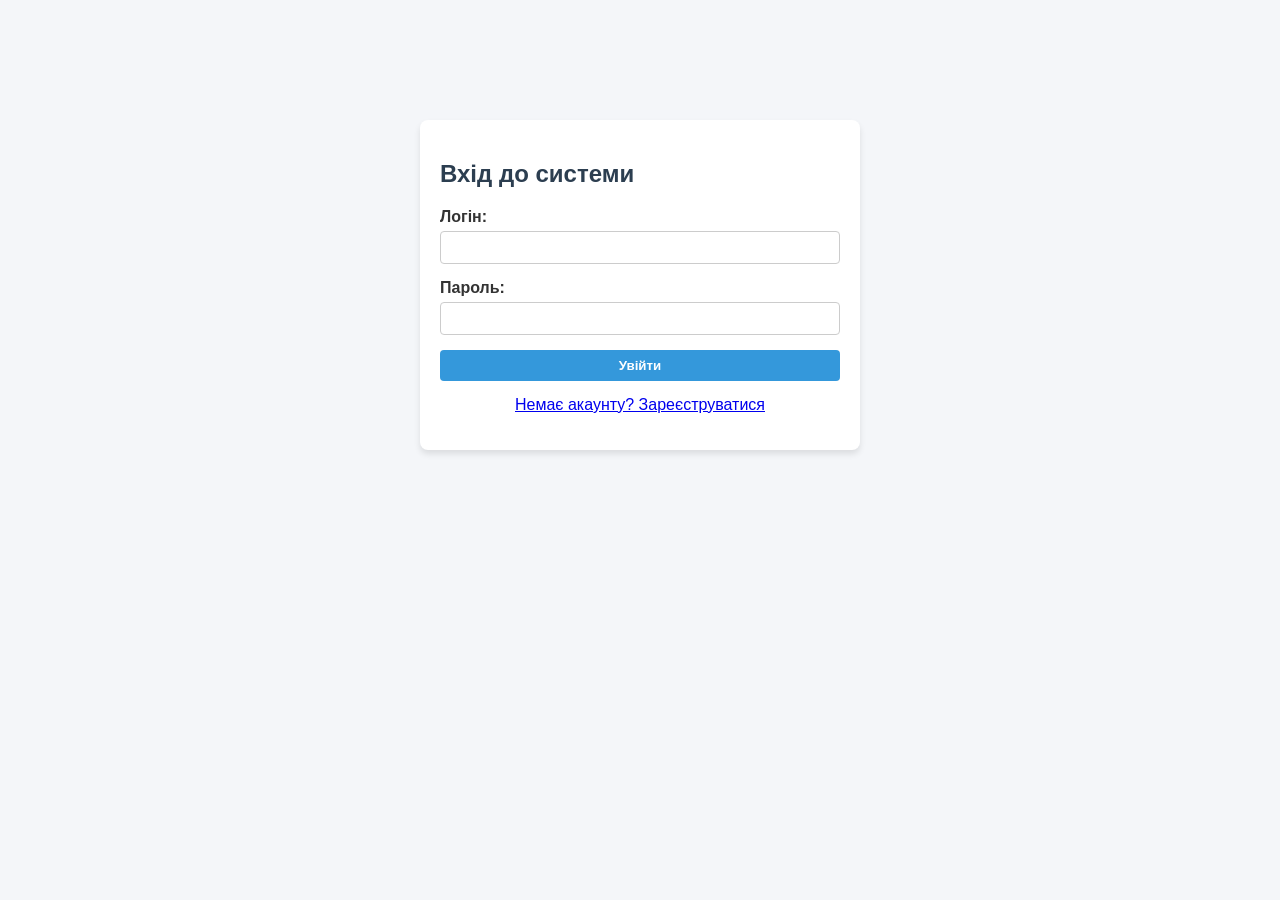
<file: shop_frontend/index.html>
<!DOCTYPE html>
<html lang="uk">
<head>
    <meta charset="UTF-8">
    <title>Головна — Магазин REST API</title>
    <link rel="stylesheet" href="style.css">
</head>
<body>
<div id="admin-orders-container" style="margin-top: 30px; padding: 15px; border: 1px solid #ddd; display: none;">
    <h3>Усі замовлення клієнтів (Адмін)</h3>
    <div id="admin-orders-list"></div>
</div>
<div id="admin-orders-container"></div>
    <div class="navbar">
        <h2>💻 REST-Shop <span id="user-display" style="font-size: 14px; color: #2ecc71;"></span></h2>
        <div>
            <a href="index.html">Каталог</a>
            <a href="admin.html" id="admin-link" style="display:none; color: #f1c40f;">Адмінка</a>
            <a href="#" onclick="logoutUser()" style="color: #e74c3c;">Вийти</a>
        </div>
    </div>

    <div style="max-width: 1200px; margin: 0 auto;">
        <h2>🛒 Каталог товарів</h2>
        <div id="products-grid" class="grid" style="margin-bottom: 40px;">
            </div>

        <hr>

        <h2>📋 Мої замовлення (Кошик та статуси)</h2>
        <div id="orders-list" style="background: white; padding: 20px; border-radius: 8px; box-shadow: 0 2px 4px rgba(0,0,0,0.05);">
            </div>
    </div>

    <script src="app.js"></script>
    <script>
        // Функція збирання інтерфейсу користувача
        async function loadDashboard() {
            const token = localStorage.getItem("token");
            const username = localStorage.getItem("username");
            
            if (!token) {
                window.location.href = "login.html";
                return;
            }

            document.getElementById('user-display').innerText = `(Вітаємо, ${username}!)`;
            
            // Якщо логін admin — показуємо лінк на панель адміна
            if (username === "admin") {
                document.getElementById('admin-link').style.display = "inline";
            }

            // 1. Рендеримо товари
            const productsGrid = document.getElementById('products-grid');
            productsGrid.innerHTML = "Завантаження товарів...";
            const products = await fetchProducts();
            productsGrid.innerHTML = "";
            
            if(products.length === 0) {
                productsGrid.innerHTML = "<p>Наразі товарів немає в наявності.</p>";
            }

            products.forEach(p => {
                productsGrid.innerHTML += `
                    <div class="card">
                        <h3>${p.title}</h3>
                        <p>Ціна: <strong>${p.price} грн</strong></p>
                        <p>На складі: ${p.stock} шт.</p>
                        <button class="btn ${p.stock > 0 ? '' : 'btn-danger'}" 
                                onclick="createOrder(${p.id}, 1)" ${p.stock > 0 ? '' : 'disabled'}>
                            ${p.stock > 0 ? 'Купити' : 'Немає в наявності'}
                        </button>
                    </div>
                `;
            });

            // 2. Рендеримо замовлення
            const ordersList = document.getElementById('orders-list');
            ordersList.innerHTML = "Завантаження замовлень...";
            const orders = await fetchMyOrders();
            ordersList.innerHTML = "";

            if (orders.length === 0) {
                ordersList.innerHTML = "<p>У вас ще немає замовлень.</p>";
                return;
            }

            orders.forEach(o => {
                ordersList.innerHTML += `
                    <div style="display: flex; justify-content: space-between; align-items: center; padding: 10px; border-bottom: 1px solid #eee;">
                        <div>
                            <strong>${o.product.title}</strong> — ${o.quantity} шт. на суму <strong>${o.total_price} грн</strong>
                        </div>
                        <div>
                            ${o.is_paid 
                                ? '<span style="color: green; font-weight: bold;">Оплачено ✓</span>' 
                                : `<button class="btn btn-success" onclick="payOrder(${o.id})">Оплатити</button>`
                            }
                        </div>
                    </div>
                `;
            });
        }

        // Запускаємо рендер при завантаженні сторінки
        window.onload = loadDashboard;
    </script>
</body>
</html>
</file>
<file: shop_frontend/style.css>
body {
    font-family: 'Segoe UI', Tahoma, Geneva, Verdana, sans-serif;
    background-color: #f4f6f9;
    margin: 0;
    padding: 20px;
    color: #333;
}

h1, h2, h3 {
    color: #2c3e50;
}

.navbar {
    display: flex;
    justify-content: space-between;
    align-items: center;
    background-color: #2c3e50;
    padding: 10px 20px;
    color: white;
    border-radius: 8px;
    margin-bottom: 20px;
}

.navbar a {
    color: white;
    text-decoration: none;
    margin-left: 15px;
    font-weight: bold;
}

.btn {
    background-color: #3498db;
    color: white;
    border: none;
    padding: 8px 15px;
    border-radius: 4px;
    cursor: pointer;
    font-weight: bold;
}

.btn:hover {
    background-color: #2980b9;
}

.btn-danger {
    background-color: #e74c3c;
}

.btn-danger:hover {
    background-color: #c0392b;
}

.btn-success {
    background-color: #2ecc71;
}

.btn-success:hover {
    background-color: #27ae60;
}

.grid {
    display: grid;
    grid-template-columns: repeat(auto-fill, minmax(250px, 1fr));
    gap: 20px;
}

.card {
    background: white;
    padding: 20px;
    border-radius: 8px;
    box-shadow: 0 4px 6px rgba(0,0,0,0.1);
    display: flex;
    flex-direction: column;
    justify-content: space-between;
}

.form-group {
    margin-bottom: 15px;
}

.form-group label {
    display: block;
    margin-bottom: 5px;
    font-weight: bold;
}

.form-group input, .form-group select {
    width: 100%;
    padding: 8px;
    border: 1px solid #ccc;
    border-radius: 4px;
    box-sizing: border-box;
}
</file>
